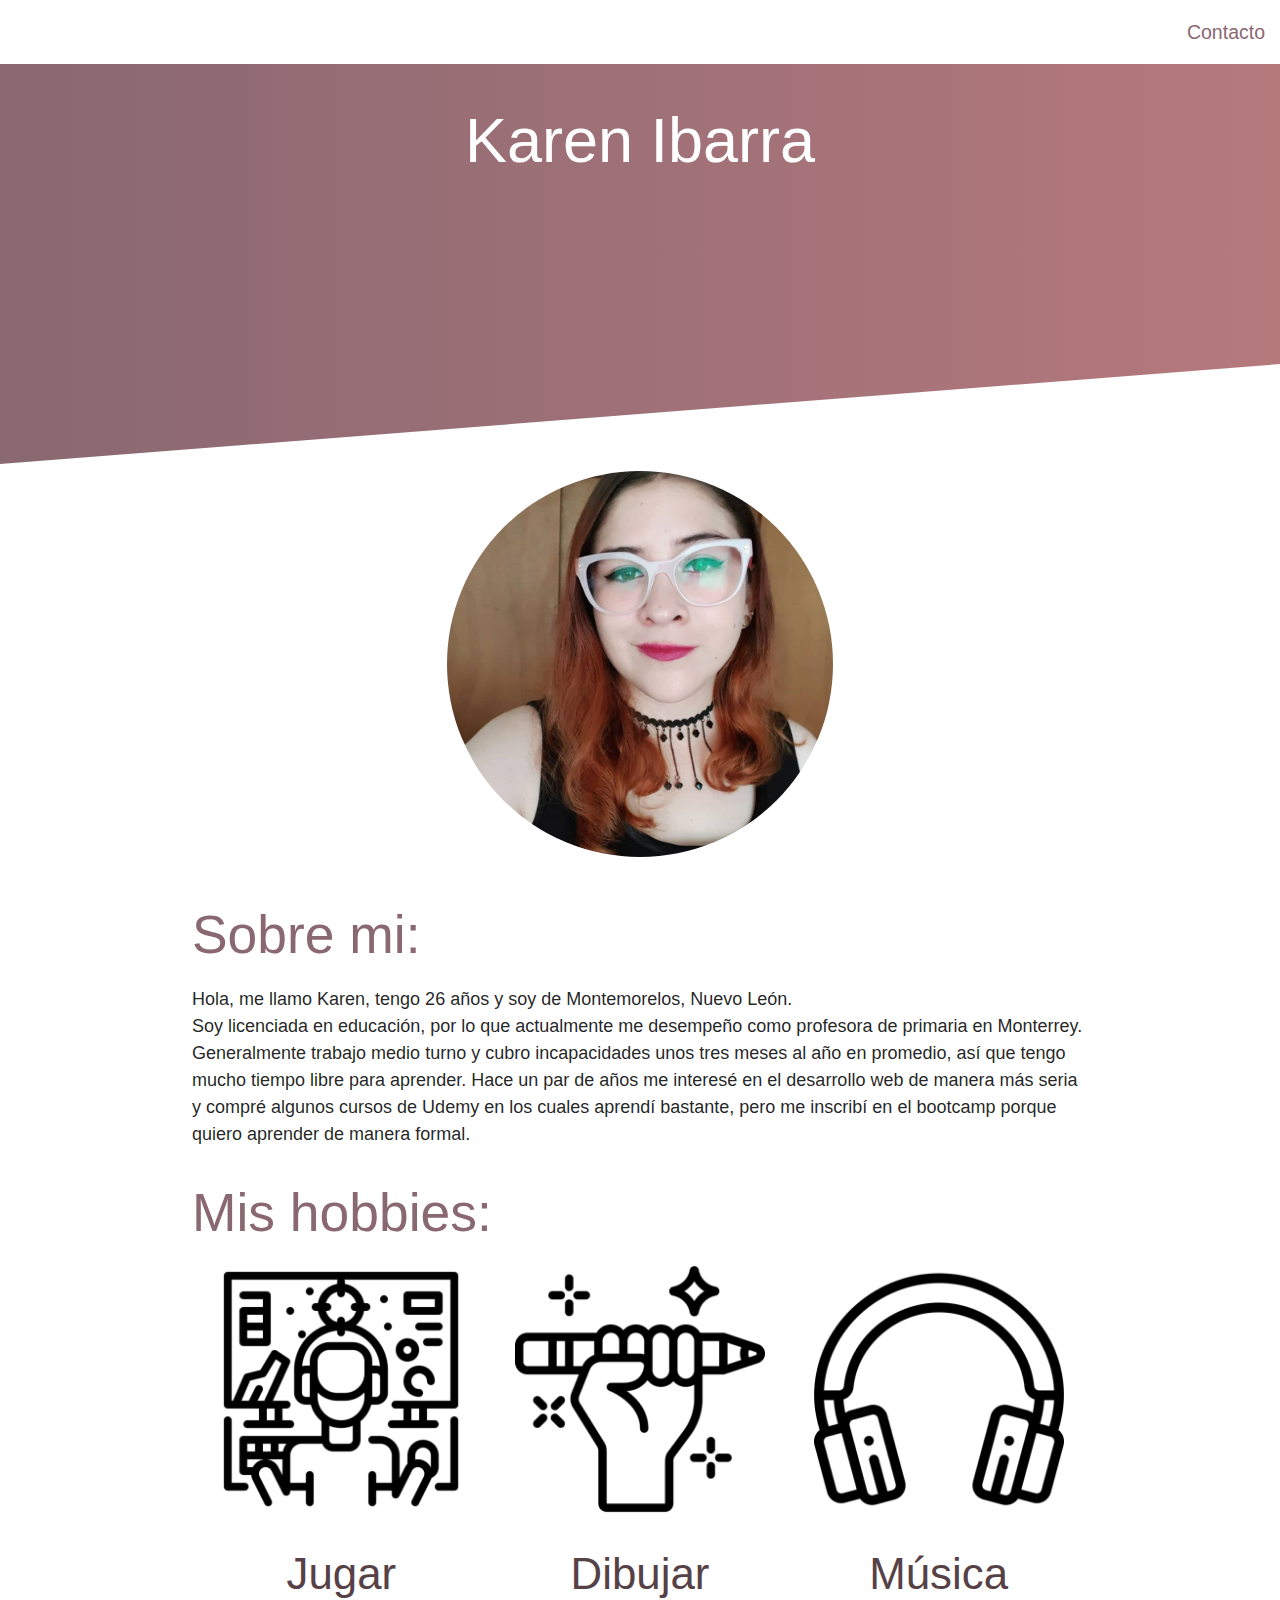
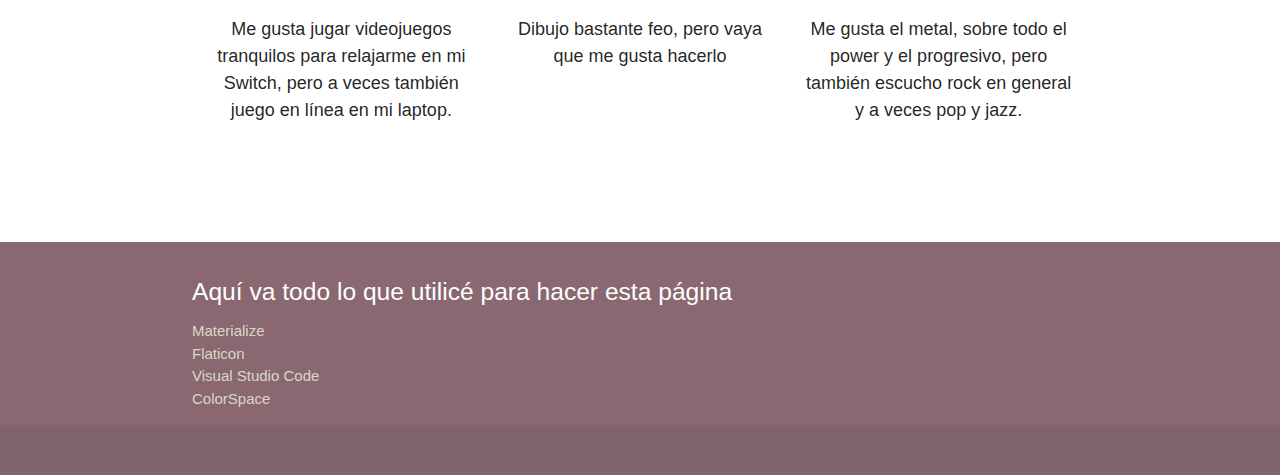
<file: index.html>
<!DOCTYPE html>
<html lang="en">
<head>
    <meta charset="UTF-8">
    <meta name="viewport" content="width=device-width, initial-scale=1.0">
    <meta http-equiv="X-UA-Compatible" content="ie=edge">
    <link rel="stylesheet" href="https://cdnjs.cloudflare.com/ajax/libs/materialize/1.0.0/css/materialize.min.css">
    <link rel="stylesheet" href="./css/style.css">
    <title>Sobre mi</title>
    
</head>
<body>
    <nav>
        <div class="nav-wrapper" style="
        background-color: #FFF;
        ">
          
          <ul id="nav-mobile" class="right hide-on-med-and-down">
            <li><a href="./contacto.html" style="
                color: #896872;
                font-size: 1.3em;
                ">
                Contacto</a></li>
          </ul>
        </div>
      </nav>
      
    <section class="hero">
        <div class="hero-inner">
            <h1 class="text-info">Karen Ibarra</h1>
        </div>
    </section>
    <div class="pic">
        <img src="./img/foto.jpg" class="circle responsive-img profile" alt="Foto">
    </div>

    <div class="container" style="margin-bottom: 100px;">
        <h2>Sobre mi:</h2>
        <p>Hola, me llamo Karen, tengo 26 años y soy de Montemorelos, Nuevo León. <br>
            Soy licenciada en educación, por 
            lo que actualmente me desempeño como profesora de primaria en Monterrey. Generalmente trabajo 
            medio turno y cubro incapacidades unos tres meses al año en promedio, así que tengo mucho tiempo libre para aprender. 
            Hace un par de años me interesé en el desarrollo web de manera más seria y compré 
            algunos cursos de Udemy en los cuales aprendí bastante, pero me inscribí en el 
            bootcamp porque quiero aprender de manera formal.
            </p>
        <div class="row">
            <h2>Mis hobbies:</h2>
            <div class="col s4 center-align">
                <img src="./img/jugar.png" class="responsive-img" width="250px">
              <h3>Jugar</h3>
              <p>Me gusta jugar videojuegos tranquilos para relajarme 
                  en mi Switch, pero a veces también juego en línea en mi laptop.
              </p>
            </div>
            <div class="col s4 center-align">
                <img src="./img/dibujar.png" class="responsive-img" width="250px">
                <h3>Dibujar</h3>
                <p>Dibujo bastante feo, pero vaya que me gusta hacerlo</p>
            </div>
            <div class="col s4 center-align">
                <img src="./img/audio.png" class="responsive-img" width="250px">
                <h3>Música</h3>
              <p>Me gusta el metal, sobre todo el power y el progresivo, 
                  pero también escucho rock en general y a veces pop y jazz.
              </p>
            </div>
        </div>
    </div>

    <footer class="page-footer" style="background-color: #896872">
        <div class="container">
            <h5 class="white-text">Aquí va todo lo que utilicé para hacer esta página</h5>
            <ul>
                <li><a href="https://materializecss.com/">Materialize</a></li>
                <li><a href="https://www.flaticon.es/">Flaticon</a></li>
                <li><a href="https://code.visualstudio.com/">Visual Studio Code</a></li>
                <li><a href="https://mycolor.space/">ColorSpace</a></li>
            </ul>
        </div>
        <div class="footer-copyright">
    
        </div>
    </footer>

</body>
</html>
</file>
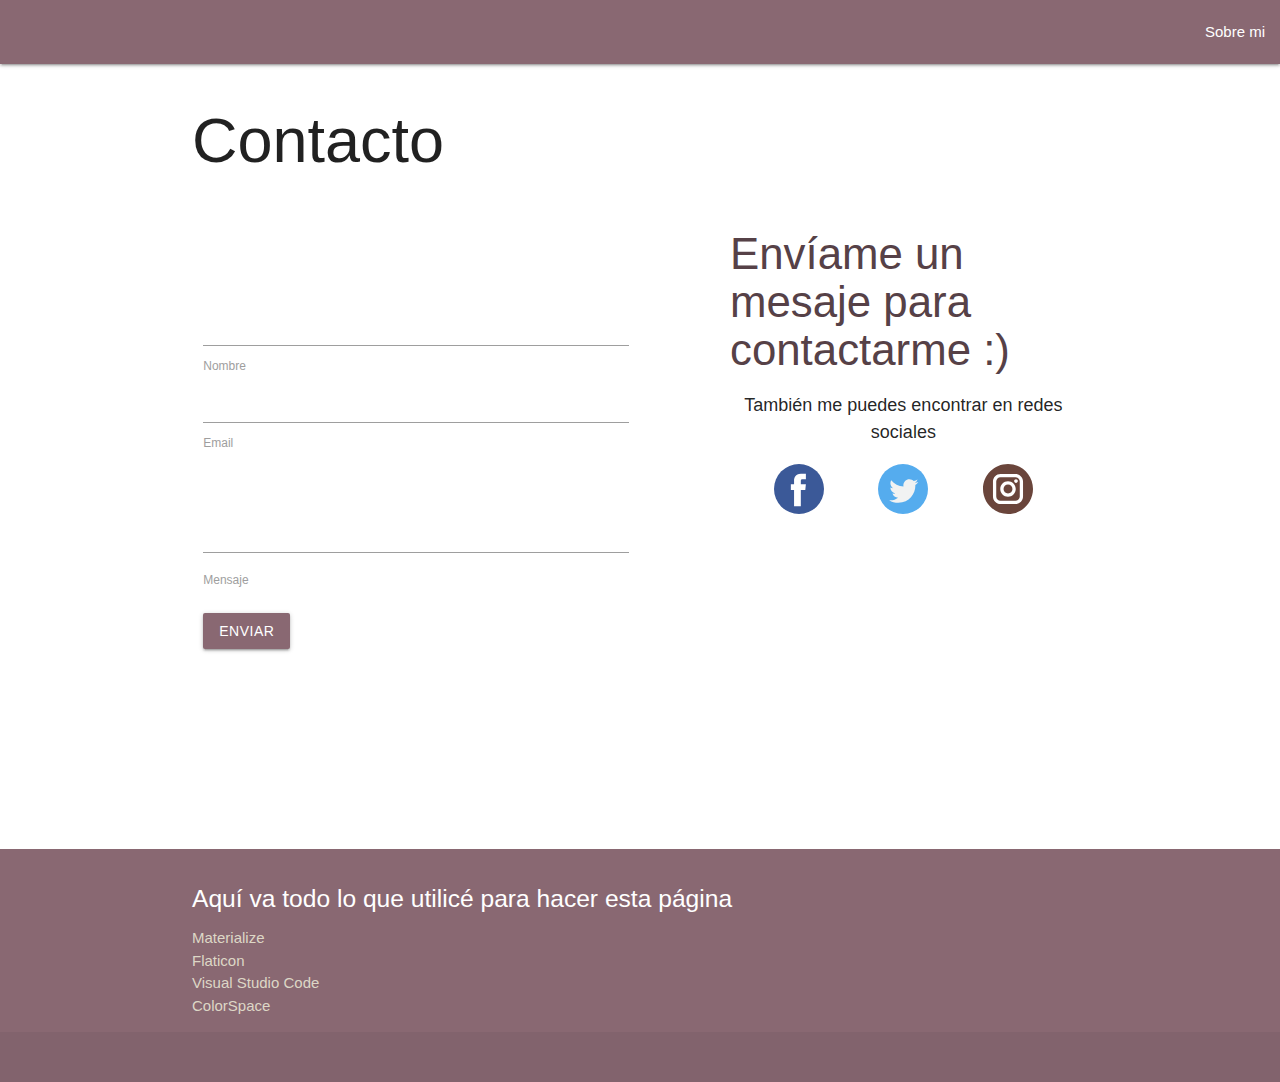
<file: contacto.html>
<!DOCTYPE html>
<html lang="en">

<head>
    <meta charset="UTF-8">
    <meta name="viewport" content="width=device-width, initial-scale=1.0">
    <meta http-equiv="X-UA-Compatible" content="ie=edge">
    <link rel="stylesheet" href="https://cdnjs.cloudflare.com/ajax/libs/materialize/1.0.0/css/materialize.min.css">
    <link rel="stylesheet" href="./css/style.css">
    <title>Contacto</title>
</head>

<body>
    <nav>
        <div class="nav-wrapper" style="
        background-color: #896872;
        ">

            <ul id="nav-mobile" class="right hide-on-med-and-down">
                <li><a href="./index.html">
                        Sobre mi</a></li>
            </ul>
        </div>
    </nav>

    <div class="container" style="margin-bottom: 200px;">
        <h1>Contacto</h1>
        <div class="row">
            <div class="col s6" style="padding-top: 100px;">
                <input id="first_name" type="text" class="validate">
                <label for="first_name">Nombre</label>
                <input id="email" type="email" class="validate">
                <label for="email">Email</label>
                <textarea id="textarea1" class="materialize-textarea" style="height: 100px;"></textarea>
                <label for="textarea1">Mensaje</label><br><br>
                <button class="btn boton" type="submit" name="action"
                    onclick="alertar()">Enviar</button>
            </div>
            <div class="col s6" style="padding-left: 90px;">
                <h3>Envíame un mesaje para contactarme :)</h3>
                <div class="center-align">
                    <p>También me puedes encontrar en redes sociales</p>
                    <a href="https://www.facebook.com/klizy"><img src="./icons/facebook.svg" alt="" height="50px"
                            style="padding-right: 50px;"></a>
                    <a href="/"><img src="./icons/gorjeo.svg" alt="" height="50px" style="padding-right: 50px;"></a>
                    <a href="https://www.instagram.com/klizzibarra/?hl=es-la"><img src="./icons/instagram.svg" alt=""
                            height="50px"></a>
                </div>

            </div>
        </div>
    </div>

    <script>
        function alertar() {
            alert("Aún no se enviar cosas pero buen intento");
        }
    </script>

    <footer class="page-footer" style="background-color: #896872">
        <div class="container">
            <h5 class="white-text">Aquí va todo lo que utilicé para hacer esta página</h5>
            <ul>
                <li><a href="https://materializecss.com/">Materialize</a></li>
                <li><a href="https://www.flaticon.es/">Flaticon</a></li>
                <li><a href="https://code.visualstudio.com/">Visual Studio Code</a></li>
                <li><a href="https://mycolor.space/">ColorSpace</a></li>
            </ul>
        </div>
        <div class="footer-copyright">

        </div>
    </footer>

</body>

</html>
</file>
<file: css/style.css>
p {
    font-size: 1.2em;
}

a {
  color: #DDD7C6;
}

a:hover{
  color: #FFF;
}

h2 {
  color: #896872;
}

h3 {
  color: #564147;
}

.s4:hover {
  background-color: #F2F4F4;
}

.boton {
  background-color: #896872;
}

.boton:hover {
  background-color: #664d54;
}

.hero {
  width: 100%;
  height: 400px;
  display: flex;
  text-align: center;
  background-image: linear-gradient(
    to right,
    rgba(137,104,114, 1),
    rgba(181,121,124, 1)
  );
  background-size: cover;
  clip-path: polygon(0 0, 100% 0, 100% 75%, 0% 100%);
}

.hero-inner {
  width: 100vw;
  color: white;
}

.pic {
<<<<<<< HEAD
    margin-top: -250px;
=======
    margin-top: -150px;
>>>>>>> 363c417522b3ef3e144ff2f2a0877cc931220afb
    position: relative;
    text-align: center;
}

.profile {
    border: 7px solid white;
    width: 400px;
}
</file>
